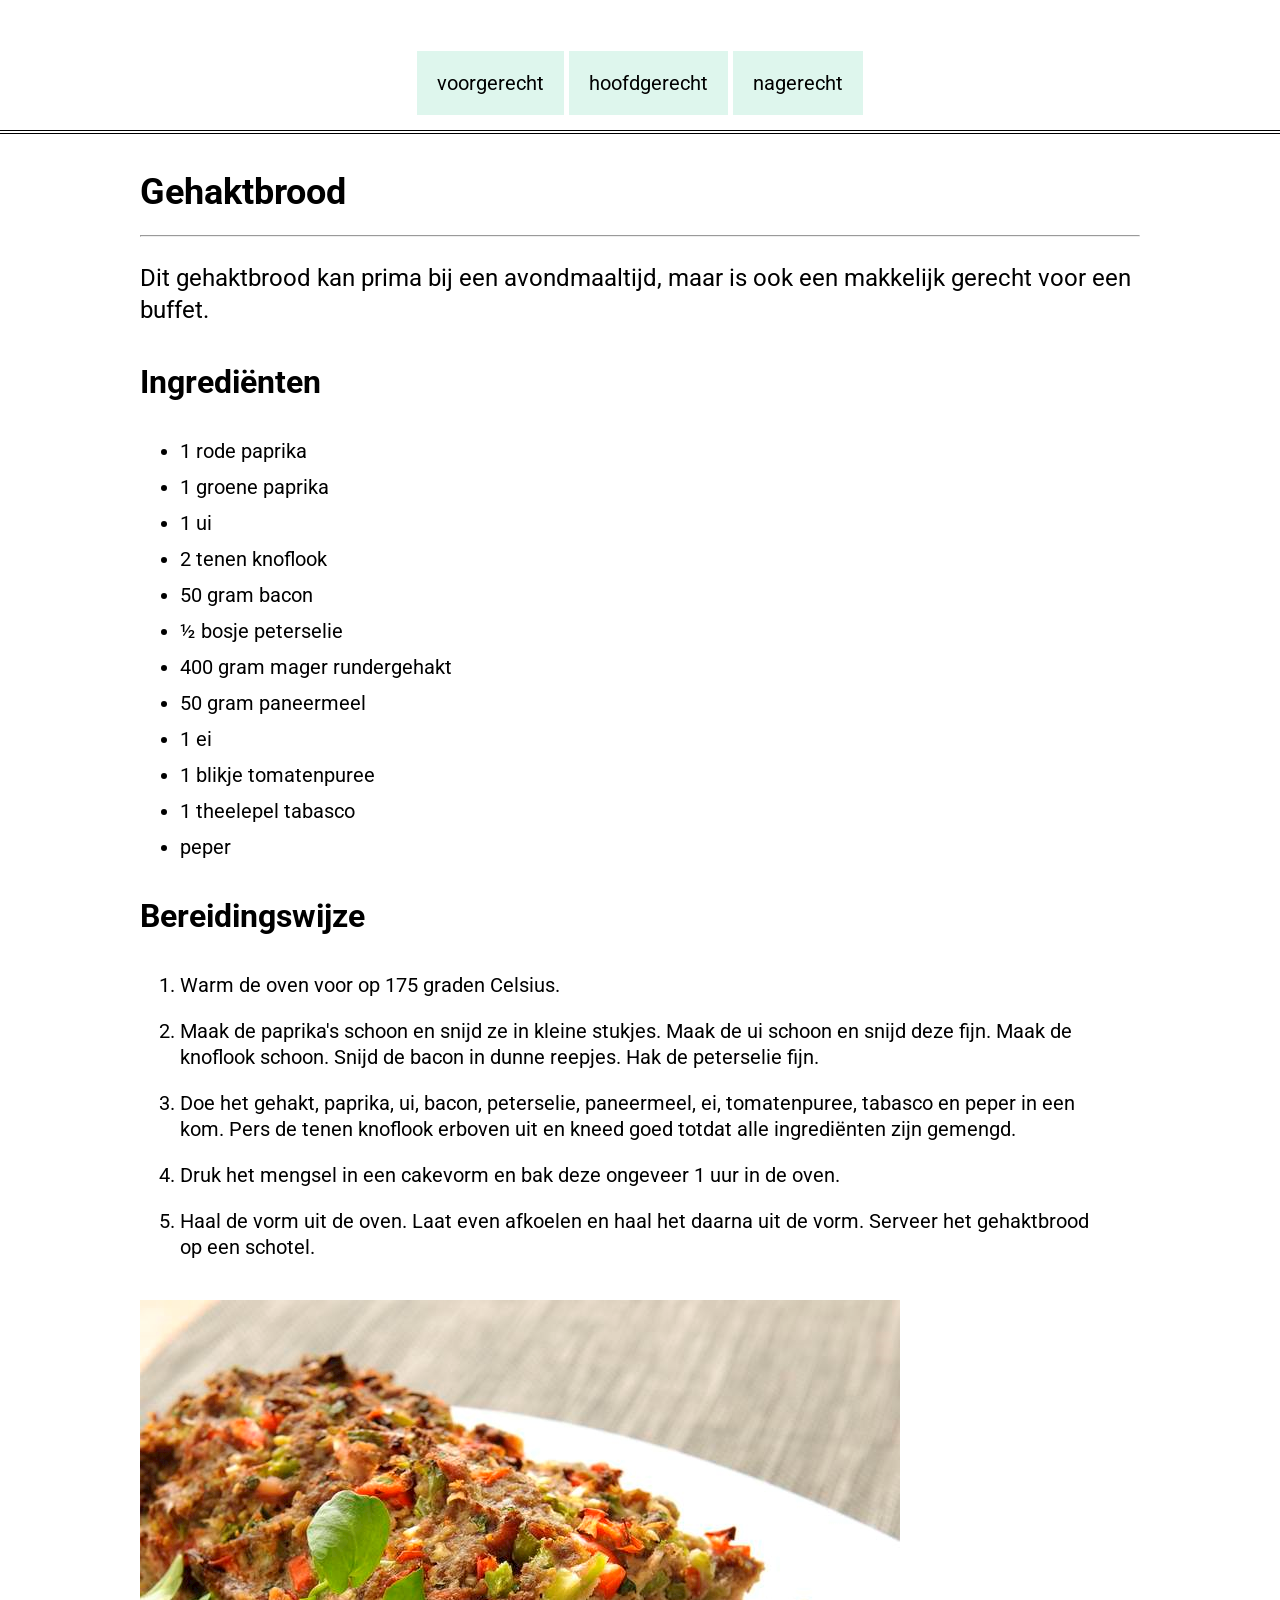
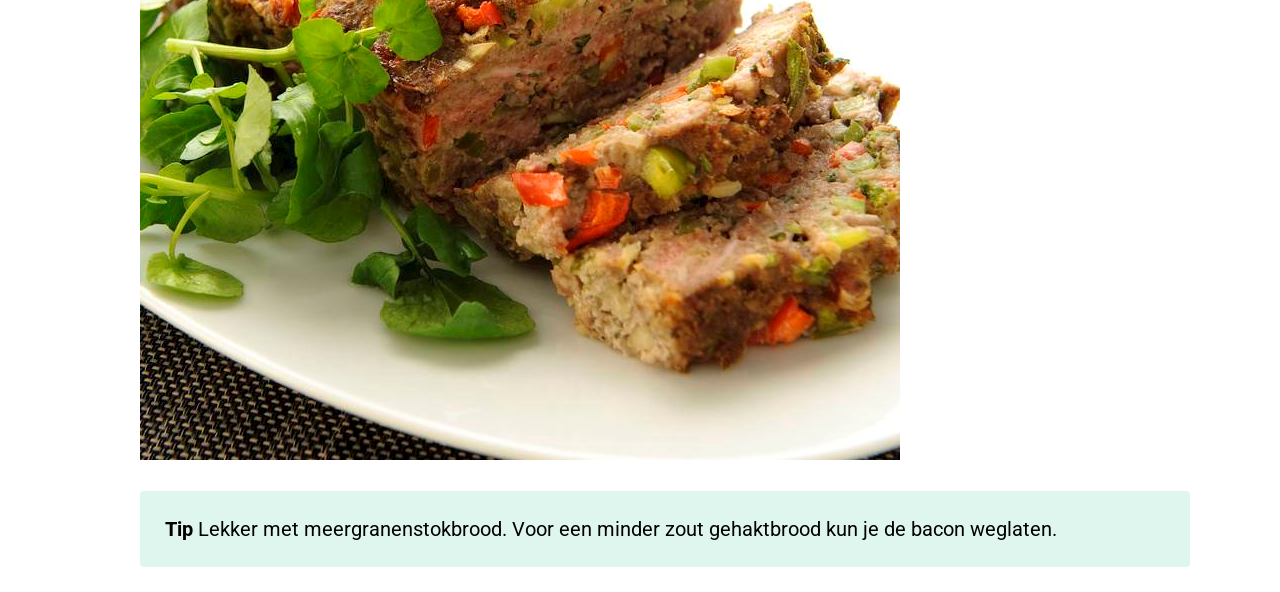
<file: Fase 1/2 - Front-End/Lab 2 - Receptenpagina/index.html>
<!DOCTYPE html>
<html lang="en">
<head>
    <meta charset="UTF-8">
    <meta name="viewport" content="width=device-width, initial-scale=1.0">
    <title>Receptenpagina</title>
    <link rel="stylesheet" href="style/style.css">
    <link rel="preconnect" href="https://fonts.googleapis.com">
    <link rel="preconnect" href="https://fonts.gstatic.com" crossorigin>
    <link href="https://fonts.googleapis.com/css2?family=Roboto:ital,wght@0,100..900;1,100..900&display=swap" rel="stylesheet">
</head>
<body>
    <nav class="item">
        <a href="voorgerecht">voorgerecht</a>
        <a href="hoofdgerecht">hoofdgerecht</a>
        <a href="nagerecht">nagerecht</a>
    </nav>

    <div class="container">

        <div class="item">
            <h1>
                Gehaktbrood
            </h1>
            <hr>
            <p>
                Dit gehaktbrood kan prima bij een avondmaaltijd, maar is ook een makkelijk gerecht voor een buffet.
            </p>
        </div>

        <div class="item">
            <h2>
                Ingrediënten
            </h2>
            <ul>
                <li>
                    1 rode paprika
                </li>
                <li>
                    1 groene paprika
                </li>
                <li>
                    1 ui
                </li>
                <li>
                    2 tenen knoflook
                </li>
                <li>
                    50 gram bacon
                </li>
                <li>
                    ½ bosje peterselie
                </li>
                <li>
                    400 gram mager rundergehakt
                </li>
                <li>
                    50 gram paneermeel
                </li>
                <li>
                    1 ei
                </li>
                <li>
                    1 blikje tomatenpuree
                </li>
                <li>
                    1 theelepel tabasco
                </li>
                <li>
                    peper
                </li>
            </ul>
        </div>

        <div class="item">
            <h2>
                Bereidingswijze
            </h2>
            <ol>
                <li>
                    Warm de oven voor op 175 graden Celsius.
                </li>
                <li>
                    Maak de paprika's schoon en snijd ze in kleine stukjes. Maak de ui schoon en snijd deze fijn. Maak de knoflook schoon. Snijd de bacon in dunne reepjes. Hak de peterselie fijn.
                </li>
                <li>
                    Doe het gehakt, paprika, ui, bacon, peterselie, paneermeel, ei, tomatenpuree, tabasco en peper in een kom. Pers de tenen knoflook erboven uit en kneed goed totdat alle ingrediënten zijn gemengd.
                </li>
                <li>
                    Druk het mengsel in een cakevorm en bak deze ongeveer 1 uur in de oven.
                </li>
                <li>
                    Haal de vorm uit de oven. Laat even afkoelen en haal het daarna uit de vorm. Serveer het gehaktbrood op een schotel.
                </li>
            </ol>
        </div>

        <img src="media/gehaktbrood.jpg" alt="">

        <footer>
            <b>Tip</b> Lekker met meergranenstokbrood. Voor een minder zout gehaktbrood kun je de bacon weglaten.
        </footer>
    </div>
</body>
</html>
</file>
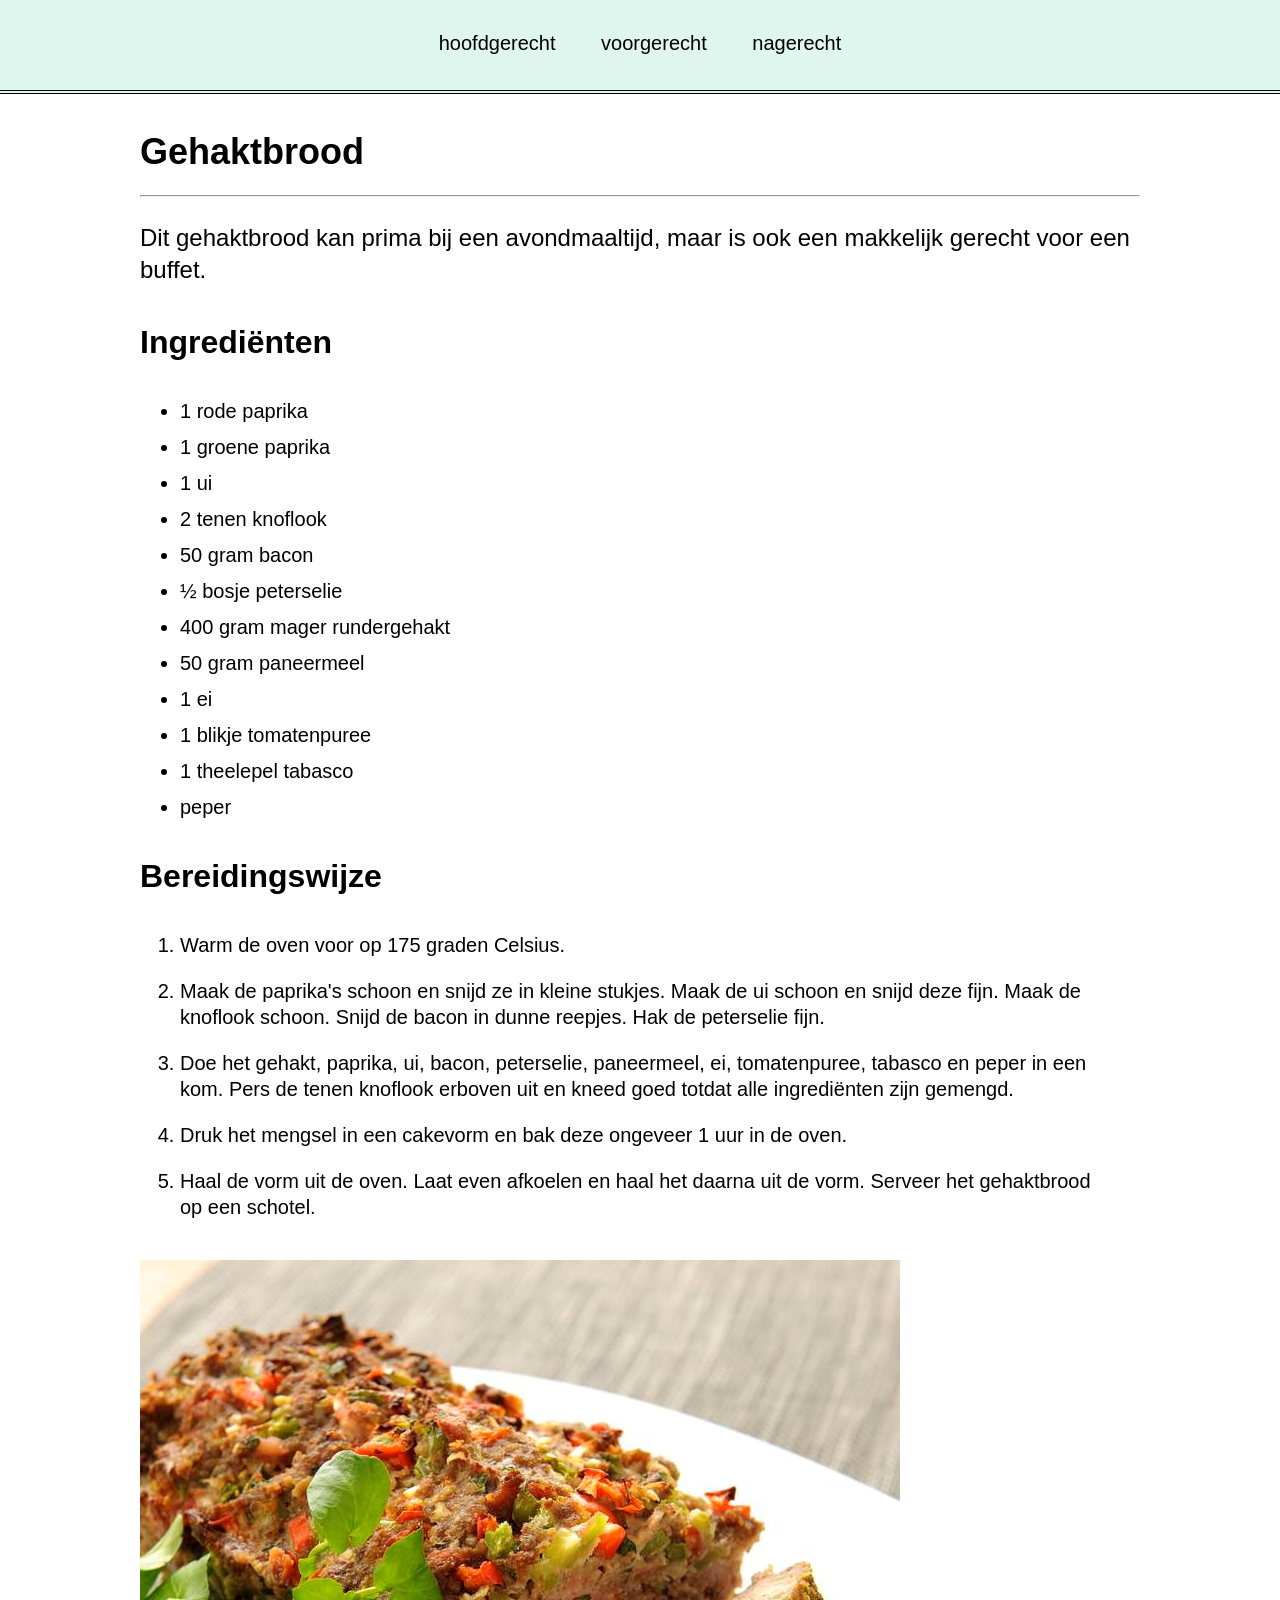
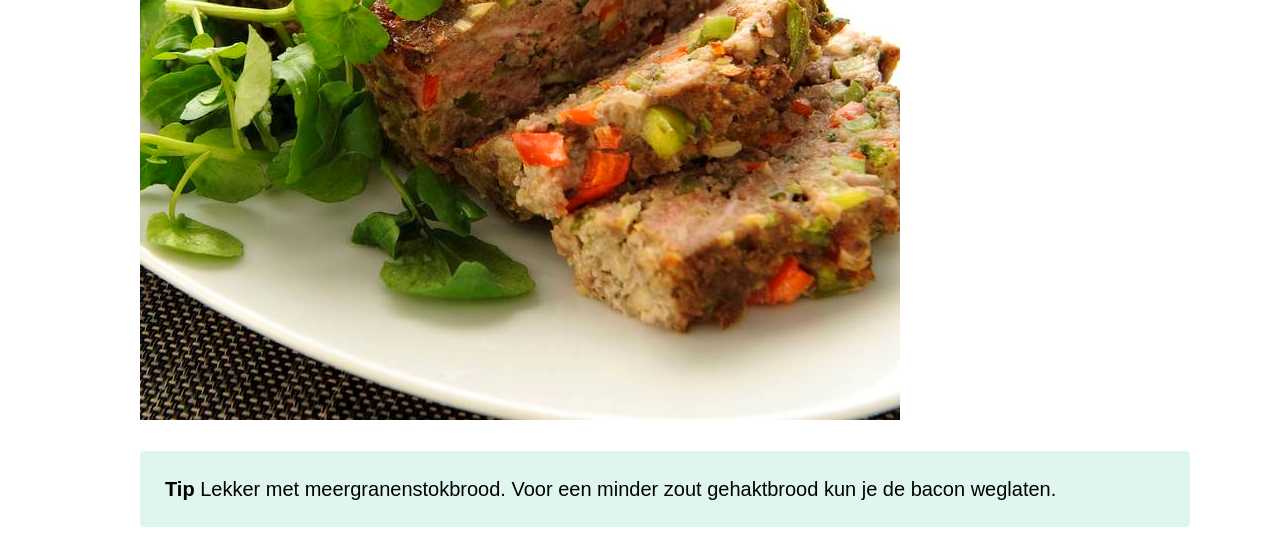
<file: Fase 1/2 - Front-End/Lab 2 - Receptenpagina/hoofdgerecht.html>
<!DOCTYPE html>
<html lang="en">
<head>
    <meta charset="UTF-8">
    <meta name="viewport" content="width=device-width, initial-scale=1.0">
    <link rel="stylesheet" href="style/style.css">
    <title>Receptenpagina</title>
    <link rel="preconnect" href="https://fonts.googleapis.com">
    <link rel="preconnect" href="https://fonts.gstatic.com" crossorigin>
</head>
<body>
    <div class="nav">
        <nav>
            <a href="hoofdgerecht.html">hoofdgerecht</a>
            <a href="voorgerecht.html">voorgerecht</a>
            <a href="nagerecht.html">nagerecht</a>
        </nav>
    </div>

    <div class="container">

        <div class="item">
            <h1>
                Gehaktbrood
            </h1>
            <hr>
            <p>
                Dit gehaktbrood kan prima bij een avondmaaltijd, maar is ook een makkelijk gerecht voor een buffet.
            </p>
        </div>

        <div class="item">
            <h2>
                Ingrediënten
            </h2>
            <ul>
                <li>
                    1 rode paprika
                </li>
                <li>
                    1 groene paprika
                </li>
                <li>
                    1 ui
                </li>
                <li>
                    2 tenen knoflook
                </li>
                <li>
                    50 gram bacon
                </li>
                <li>
                    ½ bosje peterselie
                </li>
                <li>
                    400 gram mager rundergehakt
                </li>
                <li>
                    50 gram paneermeel
                </li>
                <li>
                    1 ei
                </li>
                <li>
                    1 blikje tomatenpuree
                </li>
                <li>
                    1 theelepel tabasco
                </li>
                <li>
                    peper
                </li>
            </ul>
        </div>

        <div class="item">
            <h2>
                Bereidingswijze
            </h2>
            <ol>
                <li>
                    Warm de oven voor op 175 graden Celsius.
                </li>
                <li>
                    Maak de paprika's schoon en snijd ze in kleine stukjes. Maak de ui schoon en snijd deze fijn. Maak de knoflook schoon. Snijd de bacon in dunne reepjes. Hak de peterselie fijn.
                </li>
                <li>
                    Doe het gehakt, paprika, ui, bacon, peterselie, paneermeel, ei, tomatenpuree, tabasco en peper in een kom. Pers de tenen knoflook erboven uit en kneed goed totdat alle ingrediënten zijn gemengd.
                </li>
                <li>
                    Druk het mengsel in een cakevorm en bak deze ongeveer 1 uur in de oven.
                </li>
                <li>
                    Haal de vorm uit de oven. Laat even afkoelen en haal het daarna uit de vorm. Serveer het gehaktbrood op een schotel.
                </li>
            </ol>
        </div>

        <img src="media/gehaktbrood.jpg" alt="gehaktbrood">

        <footer>
            <b>Tip</b> Lekker met meergranenstokbrood. Voor een minder zout gehaktbrood kun je de bacon weglaten.
        </footer>
        
    </div>
</body>
</html>
</file>
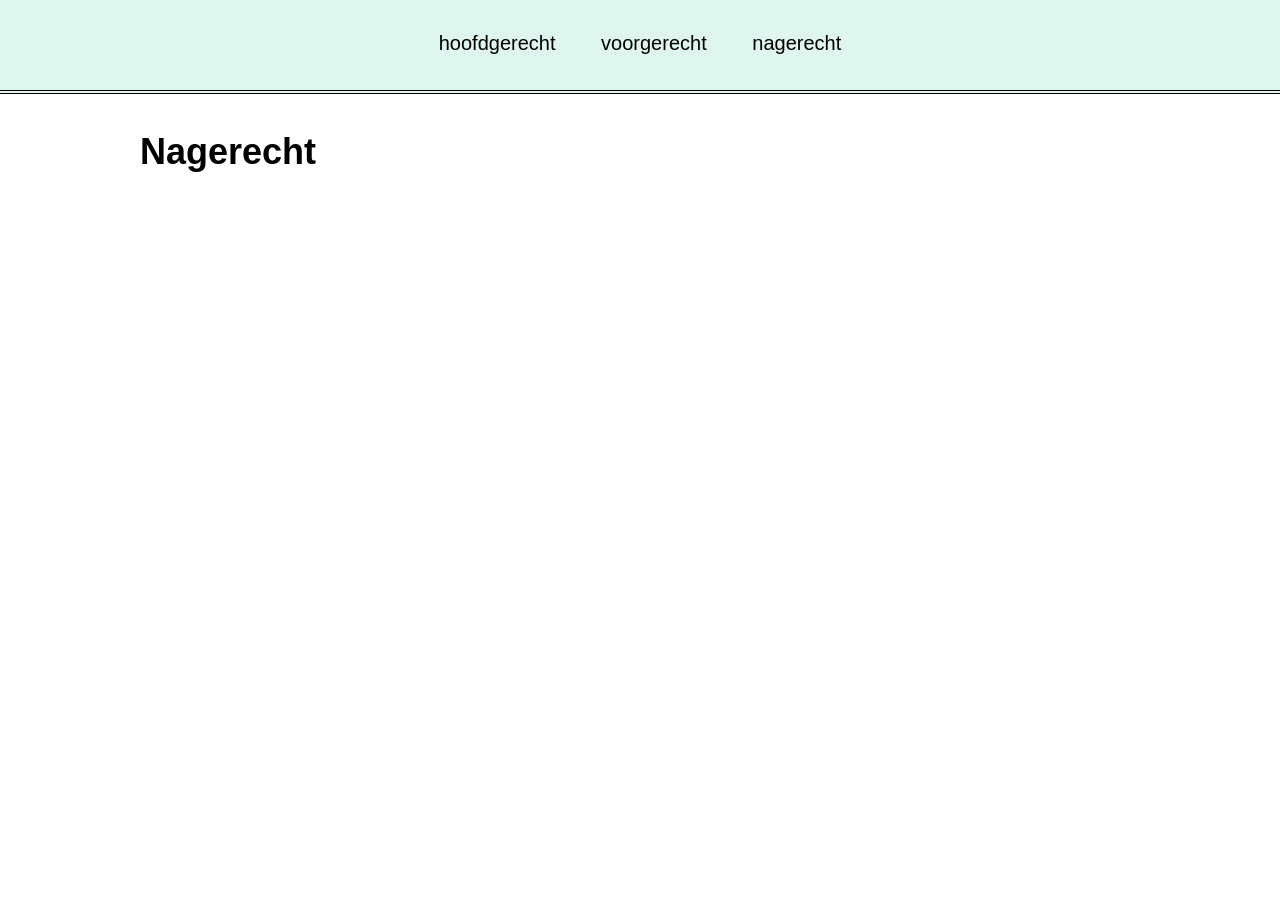
<file: Fase 1/2 - Front-End/Lab 2 - Receptenpagina/nagerecht.html>
<!DOCTYPE html>
<html lang="en">
<head>
    <meta charset="UTF-8">
    <meta name="viewport" content="width=device-width, initial-scale=1.0">
    <link rel="stylesheet" href="style/style.css">
    <title>Nagerecht</title>
</head>
<body>
    <div class="nav">
        <nav>
            <a href="hoofdgerecht.html">hoofdgerecht</a>
            <a href="voorgerecht.html">voorgerecht</a>
            <a href="nagerecht.html">nagerecht</a>
        </nav>
    </div>

    <div class="container">

        <div class="item">
            <h1>
                Nagerecht
            </h1>
        </div>

    </div>
</body>
</html>
</file>
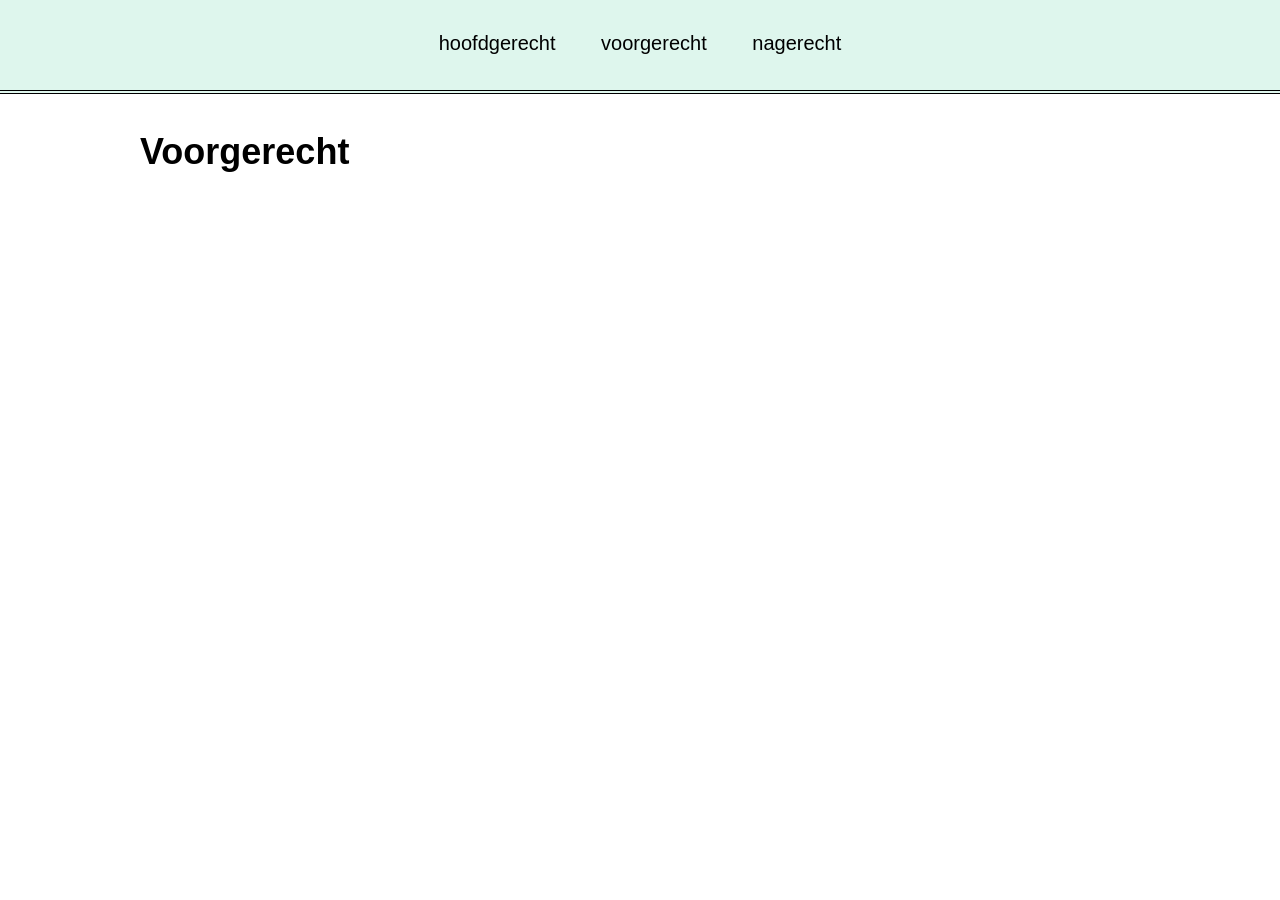
<file: Fase 1/2 - Front-End/Lab 2 - Receptenpagina/voorgerecht.html>
<!DOCTYPE html>
<html lang="en">
<head>
    <meta charset="UTF-8">
    <meta name="viewport" content="width=device-width, initial-scale=1.0">
    <link rel="stylesheet" href="style/style.css">
    <title>Voorgerecht</title>
</head>
<body>
    <div class="nav">
        <nav>
            <a href="hoofdgerecht.html">hoofdgerecht</a>
            <a href="voorgerecht.html">voorgerecht</a>
            <a href="nagerecht.html">nagerecht</a>
        </nav>
    </div>

    <div class="container">

        <div class="item">
            <h1>
                Voorgerecht
            </h1>
        </div>

    </div>
</body>
</html>
</file>
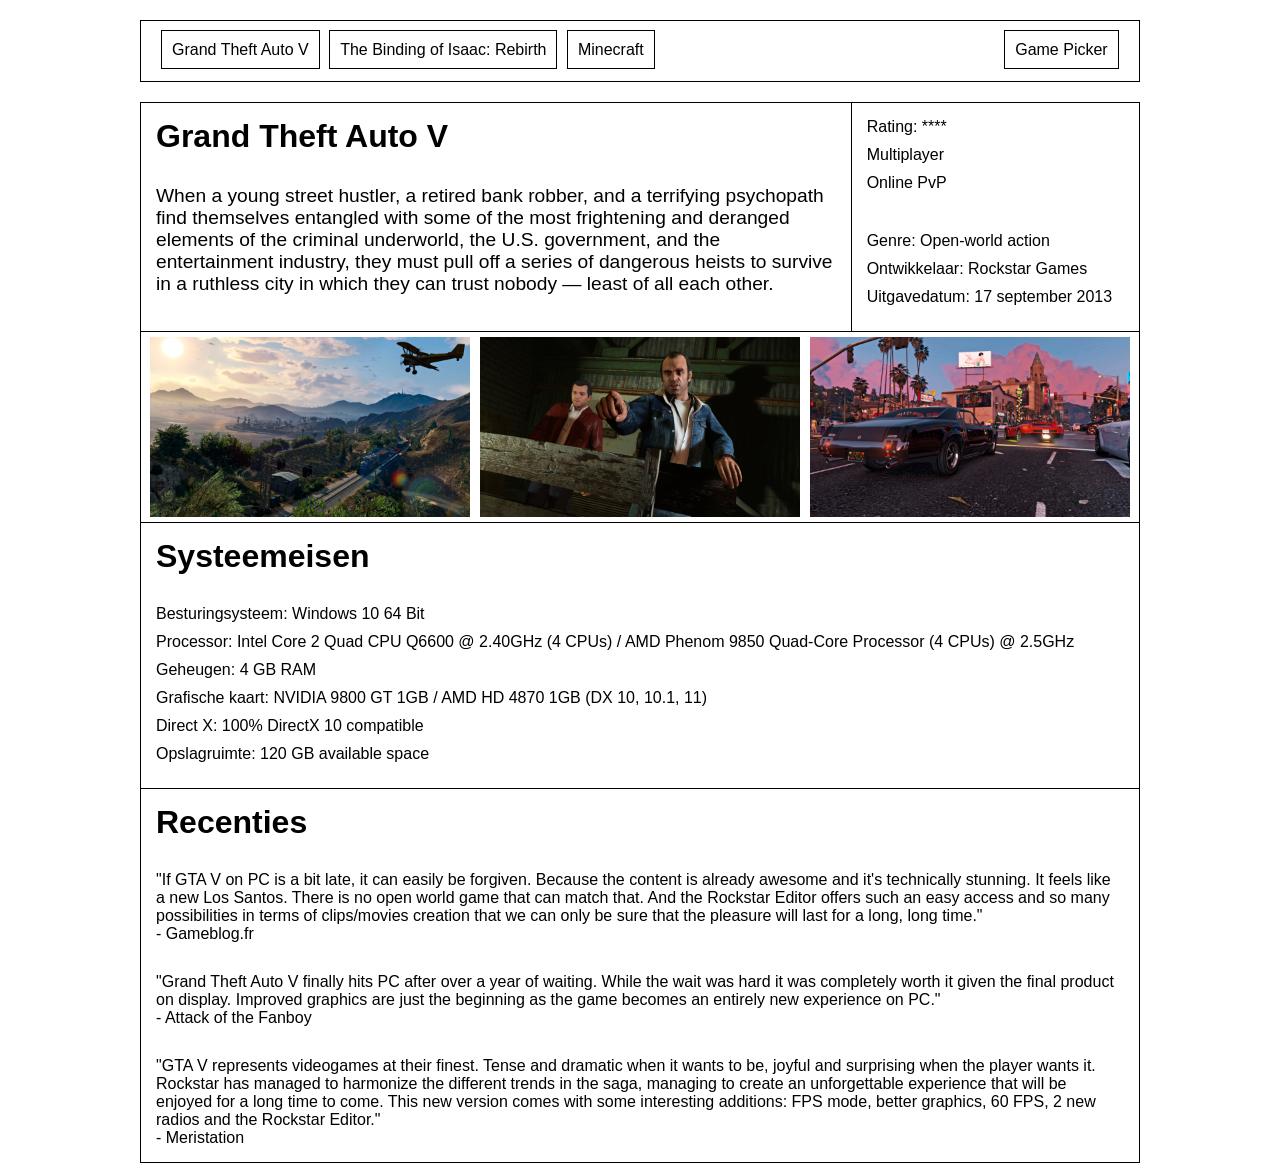
<file: Fase 1/2 - Front-End/Lab 3 - Gamecatalog/gtav.html>
<!DOCTYPE html>
<html lang="en">
<head>
    <meta charset="UTF-8">
    <meta name="viewport" content="width=device-width, initial-scale=1.0">
    <title>Gamecatalog</title>
    <link rel="stylesheet" href="style/style.css">
</head>
<body>
    <div class="container">
        <nav>
            <a href="">Grand Theft Auto V</a>
            <a href="isaac.html">The Binding of Isaac: Rebirth</a>
            <a href="minecraft.html">Minecraft</a>
            <a href="picker.html">Game Picker</a>
        </nav>
        <div class="main">

            <div class="description_info item">
                <div class="description">
                    <h2>Grand Theft Auto V</h2>
                    <p>When a young street hustler, a retired bank robber, and a terrifying psychopath find themselves entangled with some of the most frightening and deranged elements of the criminal underworld, the U.S. government, and the entertainment industry, they must pull off a series of dangerous heists to survive in a ruthless city in which they can trust nobody — least of all each other.</p>
                </div>

                <div class="info">
                    <ol>
                        <li>Rating: ****</li>
                        <li>Multiplayer</li>
                        <li>Online PvP</li>
                    </ol>
                    <ol>
                        <li>Genre: Open-world action</li>
                        <li>Ontwikkelaar: Rockstar Games</li>
                        <li>Uitgavedatum: 17 september 2013</li>
                    </ol>
                </div>
            </div>

            <div class="item screenshots">
                <img src="media/gtav/img_1.jpg" alt="img">
                <img src="media/gtav/img_2.jpg" alt="img">
                <img src="media/gtav/img_3.jpg" alt="img">
            </div>

            <div class="item systeemeisen">
                <h2>Systeemeisen</h2>
                <ol>
                    <li>Besturingsysteem: Windows 10 64 Bit</li>
                    <li>Processor: Intel Core 2 Quad CPU Q6600 @ 2.40GHz (4 CPUs) / AMD Phenom 9850 Quad-Core Processor (4 CPUs) @ 2.5GHz</li>
                    <li>Geheugen: 4 GB RAM</li>
                    <li>Grafische kaart: NVIDIA 9800 GT 1GB / AMD HD 4870 1GB (DX 10, 10.1, 11)</li>
                    <li>Direct X: 100% DirectX 10 compatible</li>
                    <li>Opslagruimte: 120 GB available space</li>
                </ol>
            </div>

            <div class="item recenties">
                <h2>Recenties</h2>
                <p>"If GTA V on PC is a bit late, it can easily be forgiven. Because the content is already awesome and it's technically stunning. It feels like a new Los Santos. There is no open world game that can match that. And the Rockstar Editor offers such an easy access and so many possibilities in terms of clips/movies creation that we can only be sure that the pleasure will last for a long, long time."</br> - Gameblog.fr</p>
                <p>"Grand Theft Auto V finally hits PC after over a year of waiting. While the wait was hard it was completely worth it given the final product on display. Improved graphics are just the beginning as the game becomes an entirely new experience on PC."</br> - Attack of the Fanboy </p>
                <p>"GTA V represents videogames at their finest. Tense and dramatic when it wants to be, joyful and surprising when the player wants it. Rockstar has managed to harmonize the different trends in the saga, managing to create an unforgettable experience that will be enjoyed for a long time to come. This new version comes with some interesting additions: FPS mode, better graphics, 60 FPS, 2 new radios and the Rockstar Editor."</br> - Meristation</p>
            </div>
        </div>
    </div>
</body>
</html>
</file>
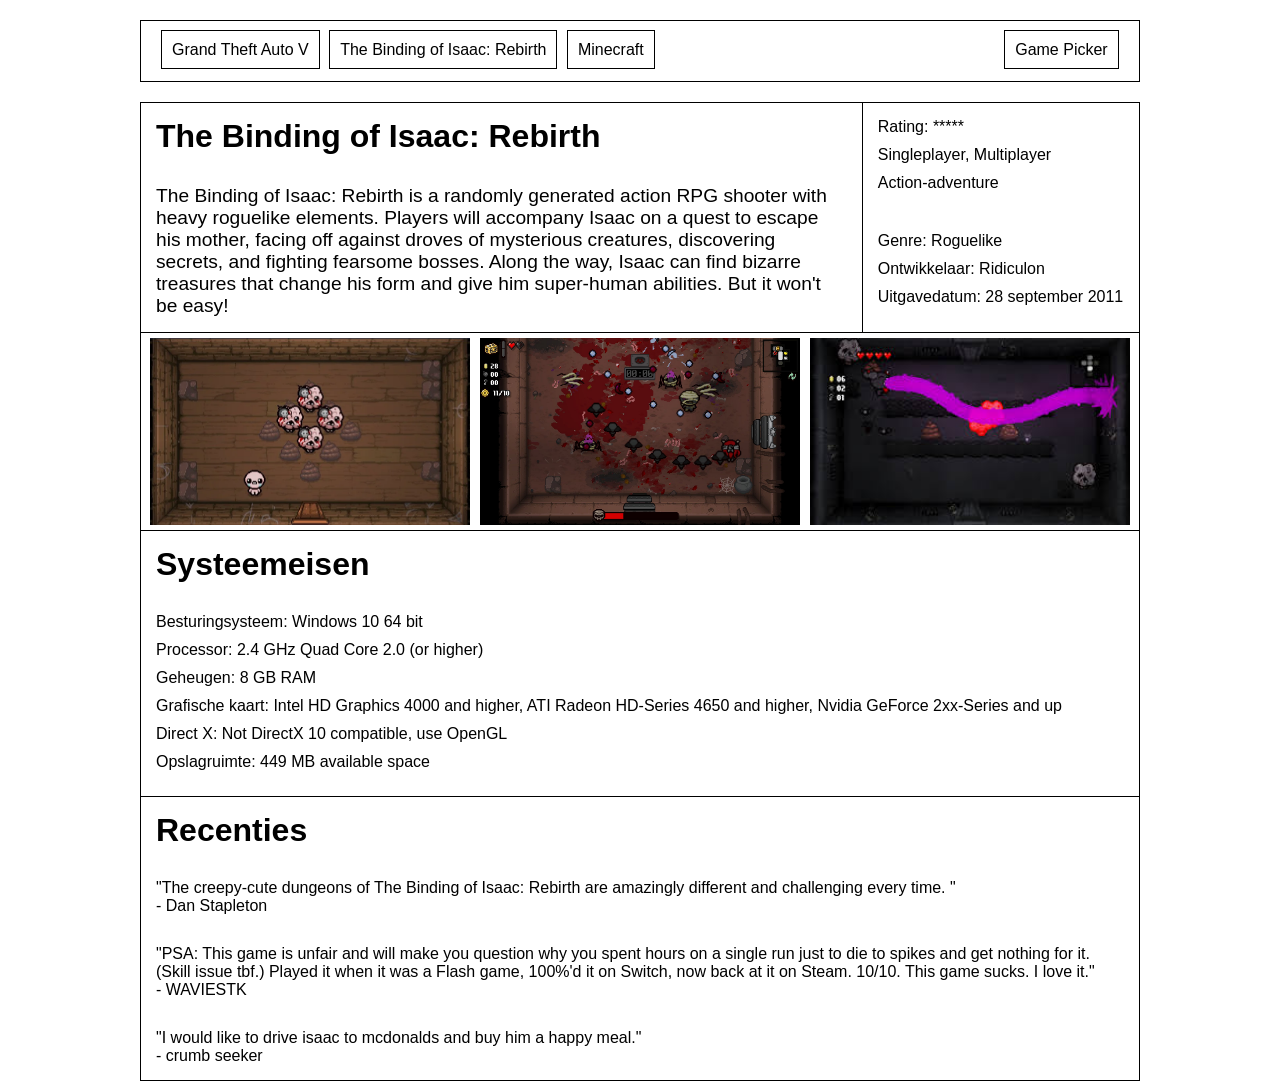
<file: Fase 1/2 - Front-End/Lab 3 - Gamecatalog/isaac.html>
<!DOCTYPE html>
<html lang="en">
<head>
    <meta charset="UTF-8">
    <meta name="viewport" content="width=device-width, initial-scale=1.0">
    <title>Gamecatalog</title>
    <link rel="stylesheet" href="style/style.css">
</head>
<body>
    <div class="container">
        <nav>
            <a href="gtav.html">Grand Theft Auto V</a>
            <a href="">The Binding of Isaac: Rebirth</a>
            <a href="minecraft.html">Minecraft</a>
            <a href="picker.html">Game Picker</a>
        </nav>
        <div class="main">

            <div class="description_info item">
                <div class="description">
                    <h2>The Binding of Isaac: Rebirth</h2>
                    <p>The Binding of Isaac: Rebirth is a randomly generated action RPG shooter with heavy roguelike elements. Players will accompany Isaac on a quest to escape his mother, facing off against droves of mysterious creatures, discovering secrets, and fighting fearsome bosses. Along the way, Isaac can find bizarre treasures that change his form and give him super-human abilities. But it won't be easy!</p>
                </div>

                <div class="info">
                    <ol>
                        <li>Rating: *****</li>
                        <li>Singleplayer, Multiplayer</li>
                        <li>Action-adventure</li>
                    </ol>
                    <ol>
                        <li>Genre: Roguelike</li>
                        <li>Ontwikkelaar: Ridiculon</li>
                        <li>Uitgavedatum: 28 september 2011</li>
                    </ol>
                </div>
            </div>

            <div class="item screenshots">
                <img src="media/isaac/img_1.jpg" alt="img">
                <img src="media/isaac/img_2.jpg" alt="img">
                <img src="media/isaac/img_3.jpg" alt="img">
            </div>

            <div class="item systeemeisen">
                <h2>Systeemeisen</h2>
                <ol>
                    <li>Besturingsysteem: Windows 10 64 bit</li>
                    <li>Processor: 2.4 GHz Quad Core 2.0 (or higher)</li>
                    <li>Geheugen: 8 GB RAM</li>
                    <li>Grafische kaart: Intel HD Graphics 4000 and higher, ATI Radeon HD-Series 4650 and higher, Nvidia GeForce 2xx-Series and up</li>
                    <li>Direct X: Not DirectX 10 compatible, use OpenGL</li>
                    <li>Opslagruimte: 449 MB available space</li>
                </ol>
            </div>

            <div class="item recenties">
                <h2>Recenties</h2>
                <p>"The creepy-cute dungeons of The Binding of Isaac: Rebirth are amazingly different and challenging every time. "</br> - Dan Stapleton</p>
                <p>"PSA: This game is unfair and will make you question why you spent hours on a single run just to die to spikes and get nothing for it. (Skill issue tbf.) Played it when it was a Flash game, 100%'d it on Switch, now back at it on Steam. 10/10. This game sucks. I love it."</br> - WAVIESTK</p>
                <p>"I would like to drive isaac to mcdonalds and buy him a happy meal."</br> - crumb seeker</p>
            </div>
        </div>
    </div>
</body>
</html>
</file>
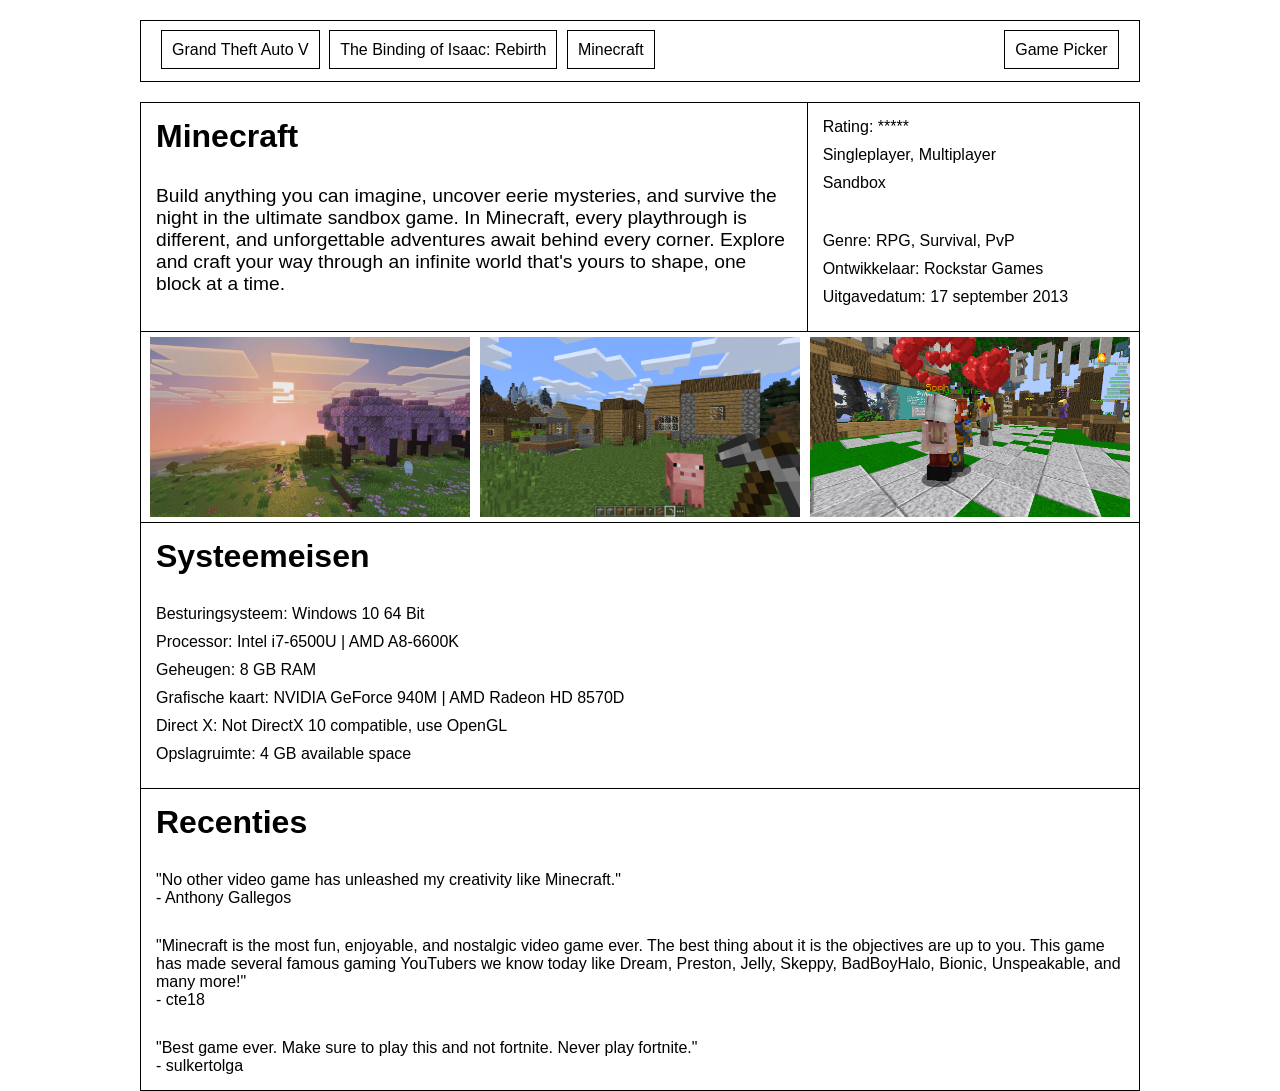
<file: Fase 1/2 - Front-End/Lab 3 - Gamecatalog/minecraft.html>
<!DOCTYPE html>
<html lang="en">
<head>
    <meta charset="UTF-8">
    <meta name="viewport" content="width=device-width, initial-scale=1.0">
    <title>Gamecatalog</title>
    <link rel="stylesheet" href="style/style.css">
</head>
<body>
    <div class="container">
        <nav>
            <a href="gtav.html">Grand Theft Auto V</a>
            <a href="isaac.html">The Binding of Isaac: Rebirth</a>
            <a href="">Minecraft</a>
            <a href="picker.html">Game Picker</a>
        </nav>
        <div class="main">

            <div class="description_info item">
                <div class="description">
                    <h2>Minecraft</h2>
                    <p>Build anything you can imagine, uncover eerie mysteries, and survive the night in the ultimate sandbox game. In Minecraft, every playthrough is different, and unforgettable adventures await behind every corner. Explore and craft your way through an infinite world that's yours to shape, one block at a time.</p>
                </div>

                <div class="info">
                    <ol>
                        <li>Rating: *****</li>
                        <li>Singleplayer, Multiplayer</li>
                        <li>Sandbox</li>
                    </ol>
                    <ol>
                        <li>Genre: RPG, Survival, PvP</li>
                        <li>Ontwikkelaar: Rockstar Games</li>
                        <li>Uitgavedatum: 17 september 2013</li>
                    </ol>
                </div>
            </div>

            <div class="item screenshots">
                <img src="media/minecraft/img_1.jpg" alt="img">
                <img src="media/minecraft/img_2.jpg" alt="img">
                <img src="media/minecraft/img_3.jpg" alt="img">
            </div>

            <div class="item systeemeisen">
                <h2>Systeemeisen</h2>
                <ol>
                    <li>Besturingsysteem: Windows 10 64 Bit</li>
                    <li>Processor: Intel i7-6500U | AMD A8-6600K</li>
                    <li>Geheugen: 8 GB RAM</li>
                    <li>Grafische kaart: NVIDIA GeForce 940M | AMD Radeon HD 8570D</li>
                    <li>Direct X: Not DirectX 10 compatible, use OpenGL</li>
                    <li>Opslagruimte: 4 GB available space</li>
                </ol>
            </div>

            <div class="item recenties">
                <h2>Recenties</h2>
                <p>"No other video game has unleashed my creativity like Minecraft."</br> - Anthony Gallegos</p>
                <p>"Minecraft is the most fun, enjoyable, and nostalgic video game ever. The best thing about it is the objectives are up to you. This game has made several famous gaming YouTubers we know today like Dream, Preston, Jelly, Skeppy, BadBoyHalo, Bionic, Unspeakable, and many more!"</br> - cte18</p>
                <p>"Best game ever. Make sure to play this and not fortnite. Never play fortnite."</br> - sulkertolga</p>
            </div>
        </div>
    </div>
</body>
</html>
</file>
<file: Fase 1/2 - Front-End/Lab 2 - Receptenpagina/style/style.css>
* {
    margin: 0;
    padding: 0;
    font-family: "Roboto", sans-serif;
    font-size: 20px;
    line-height: 26px;
}

.container {
    width: 1000px;
    margin: 0 auto;
}

.item {
    margin-top: 40px;
    margin-bottom: 20px;
}

.nav {
    background-color: #def6ed;
}

nav {
    width: 100%;
    height: 60px;
    padding-top: 30px;
    border-bottom: 4px double black;
    text-align: center;
}

nav a {
    padding: 20px;
    text-decoration: none;
    color: black;
    background-color: #def6ed;
}

nav a:hover {
    text-decoration: underline;
}

hr {
    margin-top: 25px;
    margin-bottom: 25px;
}

h1 {
    font-size: 36px;
    line-height: 36px;
}

h2 {
    font-size: 32px;
    line-height: 32px;
}

p {
    font-size: 24px;
    line-height: 32px;
}

ul, ol {
    margin: 40px;
}

ul li {
    margin-bottom: 10px;
}

ol li {
    margin-bottom: 20px;
}

footer {
    width: 100%;
    padding: 25px;
    background-color: #def6ed;
    border-radius: 4px;
    margin-top: 25px;
    margin-bottom: 25px;
}
</file>
<file: Fase 1/2 - Front-End/Lab 3 - Gamecatalog/style/style.css>
* {
    margin: 0;
    padding: 0;
    font-family: Arial, Helvetica, sans-serif;
}

html, body {
    height: 100%;
}

body {
    padding-bottom: 50px;
}

nav {
    height: 40px;
    margin: 20px 0;
    padding-top: 20px;
}

a {
    padding: 10px;
    margin-left: 5px;
    text-decoration: none;
    color: black;
}

a:first-child {
    margin-left: 20px;
}

a:last-child {
    position: relative;
    left: 340px;
}

a:hover {
    color: white;
    background-color: black;
}

div {
    margin: 0 auto;
}

h2 {
    font-size: 2em;
}

h2, p, ol {
    padding: 15px;
}

li {
    padding-bottom: 10px;
}

li {
    list-style-type: none;
}

img {
    width: 320px;
    margin: 5px;
}

.container {
    width: 1000px;
    height: 100%;
    border: none;
}

.main, nav, a{
    border: 1px solid black;
}

.item {
    width: 100%;
}

.screenshots {
    display: flex;
    justify-content: center;
    border-top: 1px solid black;
    border-bottom: 1px solid black;
}

.description > p {
    font-size: 1.2em;
}

.description_info {
    display: flex;
}

.info {
    width: 1300px;
    border-left: 1px solid black;
}

.recenties {
    border-top: 1px solid black;
}
</file>
